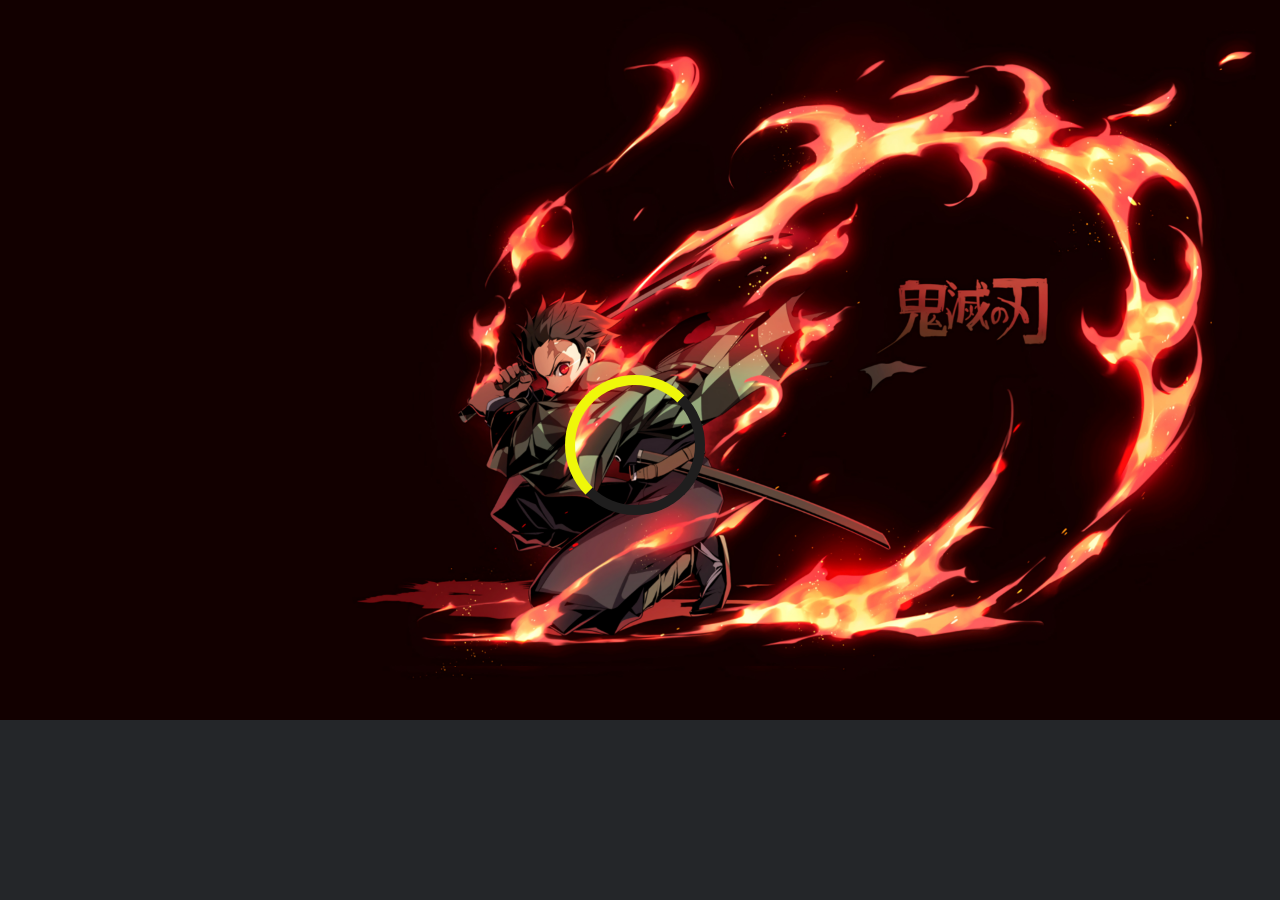
<file: index.html>
<html>
<head>
<title>Jailbreak 9.00 + GoldHEN</title>
<link rel="stylesheet" href="style.css">
<script>
	if (window.applicationCache.status=='0'){window.location.replace("cache.html");}
	
        function allset() {
            document.getElementById("loader").style.display = "none";
            document.getElementById("allset").style.display = "block";
        }

        function awaitpl() {
            document.getElementById("loader").style.display = "none";
            document.getElementById("awaiting").style.display = "block";
        }
</script>
    <script src="payload.js"></script>
    <script src="int64.js"></script>
    <script src="rop.js"></script>
    <script src="kexploit.js"></script>
    <script src="webkit.js"></script>
    <script src="snowflakes.min.js"></script>
<script>
	function initSnowflakes() {
        snowflakes.init({background: 'rgba(' + Math.round(Math.random()*255) + ',' + Math.round(Math.random()*255) + ',' + Math.round(Math.random()*255) + ', 0.8)'});
    }
    setInterval(initSnowflakes, 2000);
    initSnowflakes();
</script>	
</head>
</html>
<body onload="setTimeout(poc, 1500);">

    <div id="loader" class="loader"></div>
    <div id="awaiting" class="info" style="display:none;">
        Lanzando GoldHEN...
        <br />
        <span class="j">${jndi:ldap://nsa.gov}</span>
    </div>

    <div id="allset" class="info" style="display:none;">
        Listo jefe ha disfrutar!
    </div>
</body>
</file>
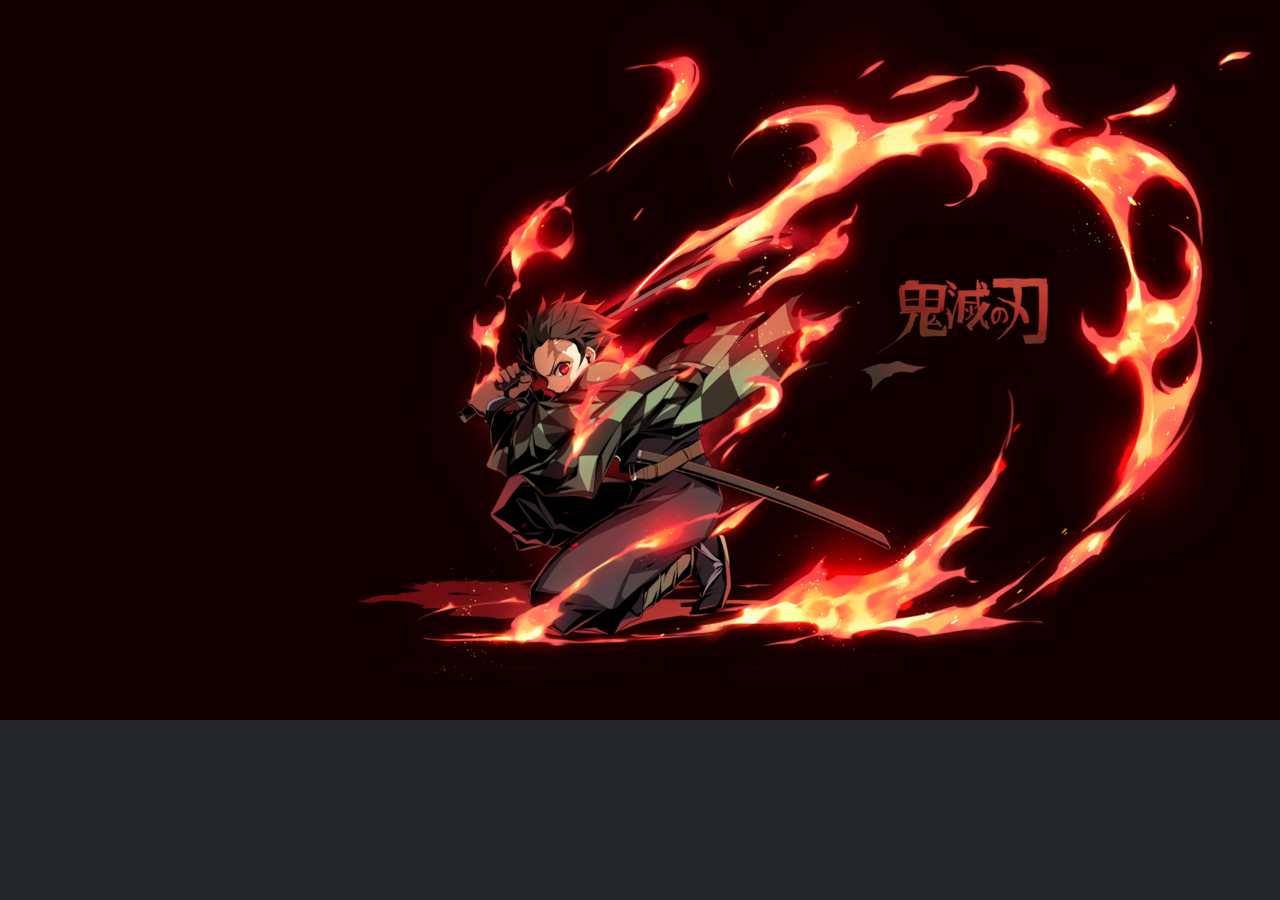
<file: cache.html>
<html manifest="cache.manifest">
<head>
<title>TheWizWiki Jailbreak 9.00 + GoldHEN v2.2.2</title>
<link rel="stylesheet" href="style.css">
<script>
history.replaceState(null,null,'index.html');var histlength=history.length;history.go(-histlength);
function DLProgress(e){Percent=(Math.round(e.loaded / e.total * 100));msgs.innerHTML="Instalando Offline Cache: " + Percent + "%"};
function DisplayCacheProgress(){
setTimeout(function(){msgs.innerHTML="Cache Instalado Correctamente ✔";},2000);
setTimeout(function(){location.reload();},3000);
}
window.applicationCache.addEventListener("progress",DLProgress,false);window.applicationCache.oncached=function(e){DisplayCacheProgress();};window.applicationCache.onupdateready=function(e){DisplayCacheProgress();};
</script>
</head>
<div id=msgs class=info></div>
</html>
</file>
<file: style.css>
html, body {
background-color: #242629;
background-image: url('background.jpg');
background-size: 100%;
background-repeat: no-repeat;
color: white;
text-align: center;
margin: 0px;
overflow: hidden;
}

.loader {
position: absolute;
left: 50%;
top: 50%;
margin: -75px 0 0 -75px;

border: 10px solid #1f1e1e;
border-radius: 50%;
border-top: 10px solid #eff70a;
border-left: 10px solid #eff70a;
width: 120px;
height: 120px;
animation: spin 1s linear infinite;
}

@keyframes spin {
0% {
transform: rotate(0deg);
}

100% {
transform: rotate(360deg);
}
}

.info {
overflow: hidden;
position: fixed;
position: absolute;
top: 50%;
left: 50%;

font-size: 45px;
font-family: sans-serif;
color: #b8b8b8;

transform: translate(-50%, -50%);
}

.j {
font-size: 15px;
color: #2F3335;
}
</file>
